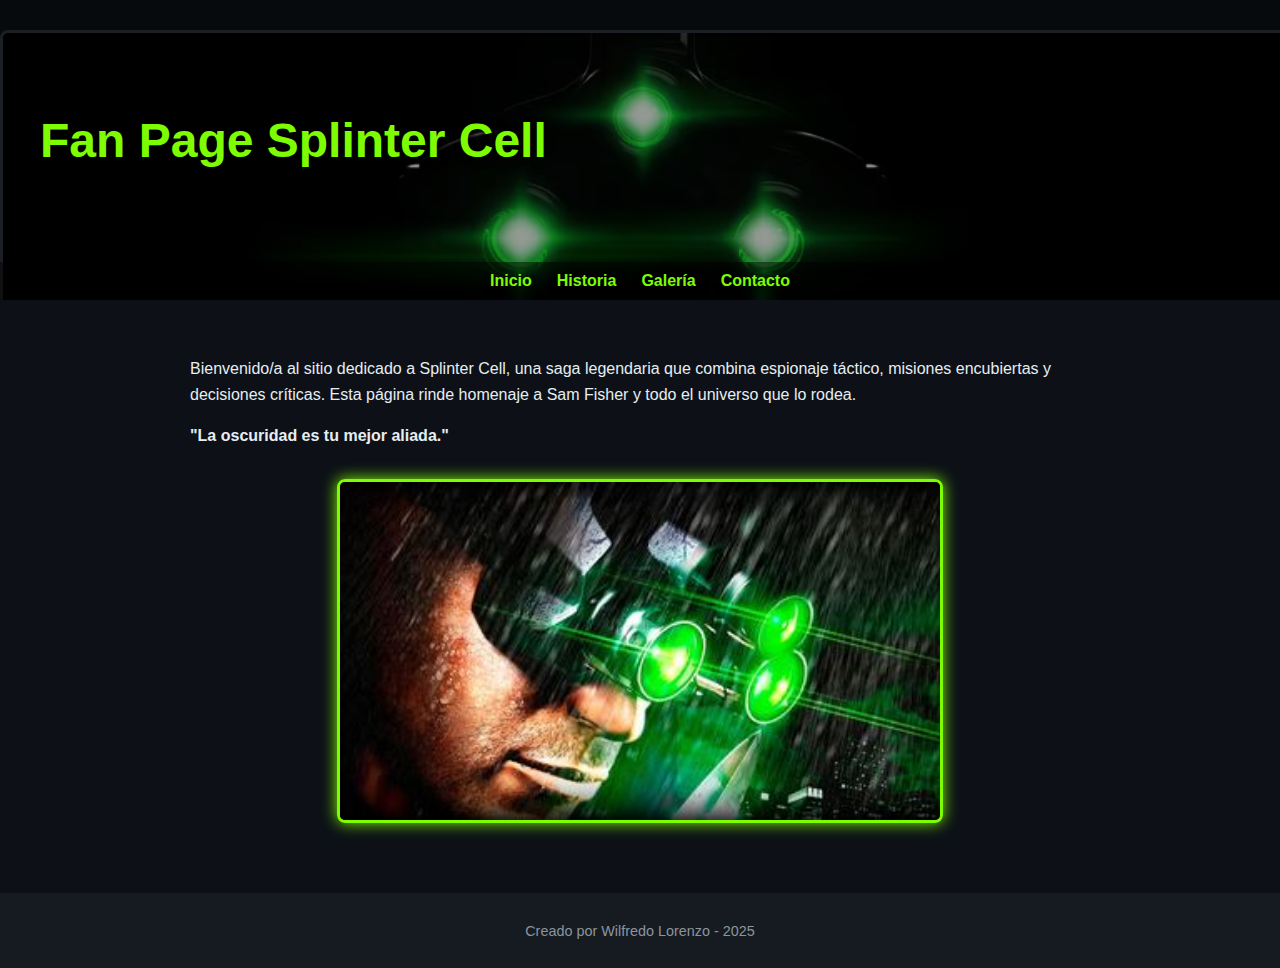
<file: index.html>
<!DOCTYPE html>
<html lang="es">
<head>
  <meta charset="UTF-8">
  <title>Fan Page: Splinter Cell</title>
  <link rel="stylesheet" href="styles.css">

</head>
<body>

  <header>
<div class="portada">
  <img src="Imagenes/Portada splinter cell.avif" alt="Portada de Splinter Cell">
  <div class="encabezado-superpuesto">
    <h1>Fan Page Splinter Cell</h1>
    <nav class="menu-pestanas">
      <ul>
        <li><a href="index.html">Inicio</a></li>
        <li><a href="historia.html">Historia</a></li>
        <li><a href="galeria.html">Galería</a></li>
        <li><a href="contacto.html">Contacto</a></li>
      </ul>
    </nav>
  </div>
</div>
  </header>

  <main>
    <p>Bienvenido/a al sitio dedicado a Splinter Cell, una saga legendaria que combina espionaje táctico, misiones encubiertas y decisiones críticas. Esta página rinde homenaje a Sam Fisher y todo el universo que lo rodea.</p>
    <p><strong>"La oscuridad es tu mejor aliada."</strong></p>
    <img id="imagen-destacada" src="Imagenes/VisionNocturna.jpg" alt="Sam Fisher con goggles nocturnos" width="600">
    
  </main>

  <footer>
    <p>Creado por Wilfredo Lorenzo - 2025</p>
  </footer>

</body>
</html>
</file>
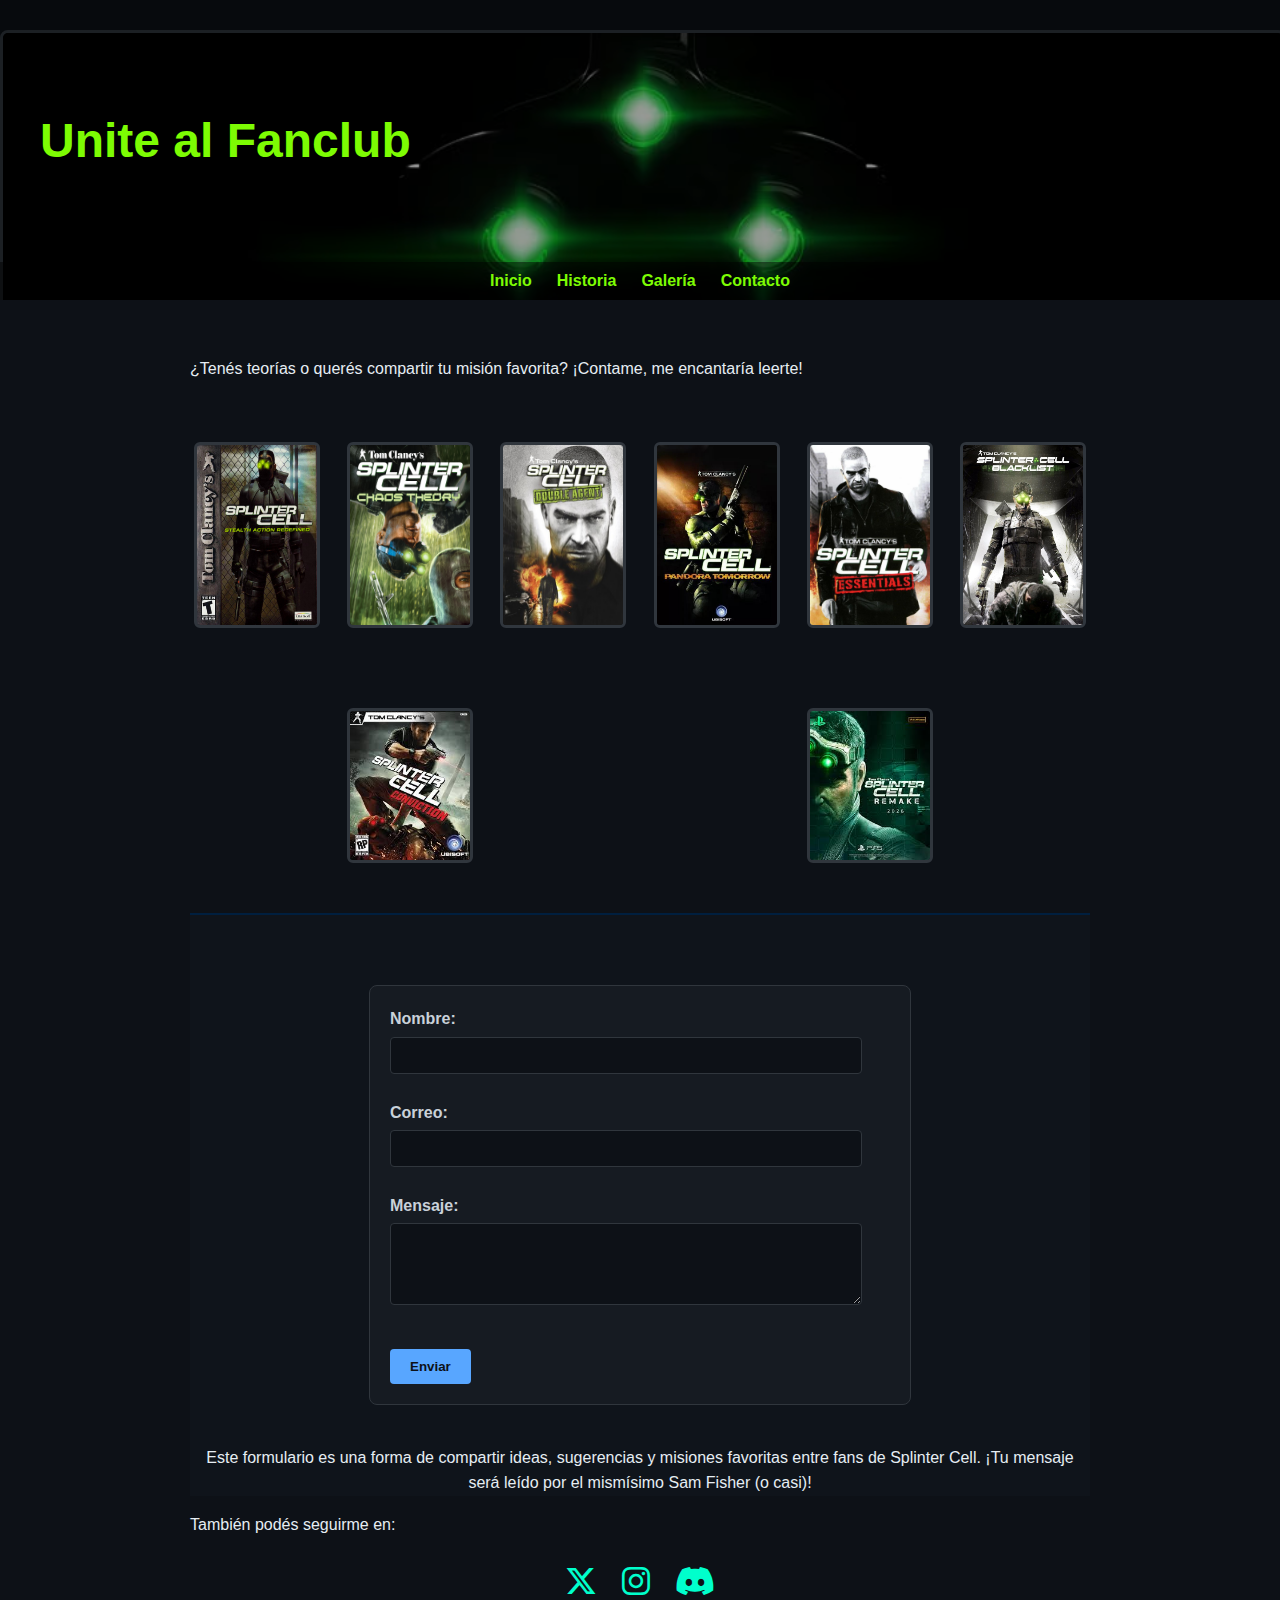
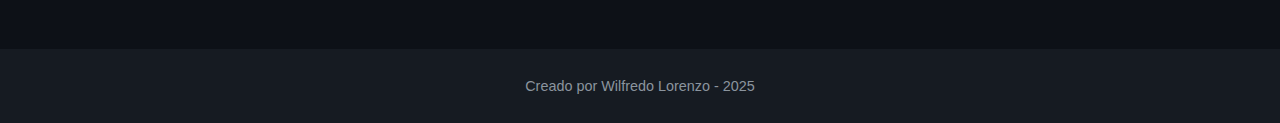
<file: contacto.html>
<!DOCTYPE html>
<html lang="es">
<head>
  <meta charset="UTF-8">
  <title>Splinter Cell - Contacto</title>
  <link rel="stylesheet" href="styles.css">
  <link rel="stylesheet" href="https://cdnjs.cloudflare.com/ajax/libs/font-awesome/6.5.0/css/all.min.css">
</head>
<body>

<header>
  <div class="portada">
    <img src="Imagenes/Portada splinter cell.avif" alt="Portada de Splinter Cell">
    <div class="encabezado-superpuesto">
      <h1>Unite al Fanclub</h1>
    </div>
    <nav class="menu-pestanas">
      <ul>
        <li><a href="index.html">Inicio</a></li>
        <li><a href="historia.html">Historia</a></li>
        <li><a href="galeria.html">Galería</a></li>
        <li><a href="contacto.html">Contacto</a></li>
      </ul>
    </nav>
  </div>
</header>
  <main>
    <p>¿Tenés teorías o querés compartir tu misión favorita? ¡Contame, me encantaría leerte!</p>
<div class="caratulas-superiores">
  <img src="Imagenes/splintercell1.jpg" alt="Portada Splinter Cell">
  <img src="Imagenes/CaosTeoria.jpg" alt="Portada Chaos Theory">
  <img src="Imagenes/DobleAg.jpg" alt="Portada Doble Agente">
  <img src="Imagenes/pandora.jpg" alt="Portada Portada">
  <img src="Imagenes/Essentials.jpg" alt="Portada Essentials">
  <img src="Imagenes/Black.jpg" alt="Blacklist" class="portada-juego"> 
  <img src="Imagenes/conviction.jpeg" alt="Portada Conviction">
  <img src="Imagenes/Remake.jpeg" alt="Portada Remake">
</div>

  <section id="contacto" class="bloque-contacto">
  <div class="contacto-con-imagenes">
    <form>
      <label for="nombre">Nombre:</label><br>
      <input type="text" id="nombre" name="nombre" required><br><br>

      <label for="email">Correo:</label><br>
      <input type="email" id="email" name="email" required><br><br>

      <label for="mensaje">Mensaje:</label><br>
      <textarea id="mensaje" name="mensaje" rows="4" cols="40" required></textarea><br><br>
      <button type="submit">Enviar</button>
    </form>
    <p style="text-align: center;">Este formulario es una forma de compartir ideas, sugerencias y misiones favoritas entre fans de Splinter Cell. ¡Tu mensaje será leído por el mismísimo Sam Fisher (o casi)!</p>
  </div>
</section>
    <p>También podés seguirme en:</p>
      <div class="redes">
        <a href="https://twitter.com" target="_blank"><i class="fab fa-x-twitter"></i></a>
        <a href="https://www.instagram.com" target="_blank"><i class="fab fa-instagram"></i></a>
        <a href="https://discord.com" target="_blank"><i class="fab fa-discord"></i></a>
      </div>
  </main>

  <footer>
    <p>Creado por Wilfredo Lorenzo - 2025</p>
  </footer>

</body>
</html>
</file>
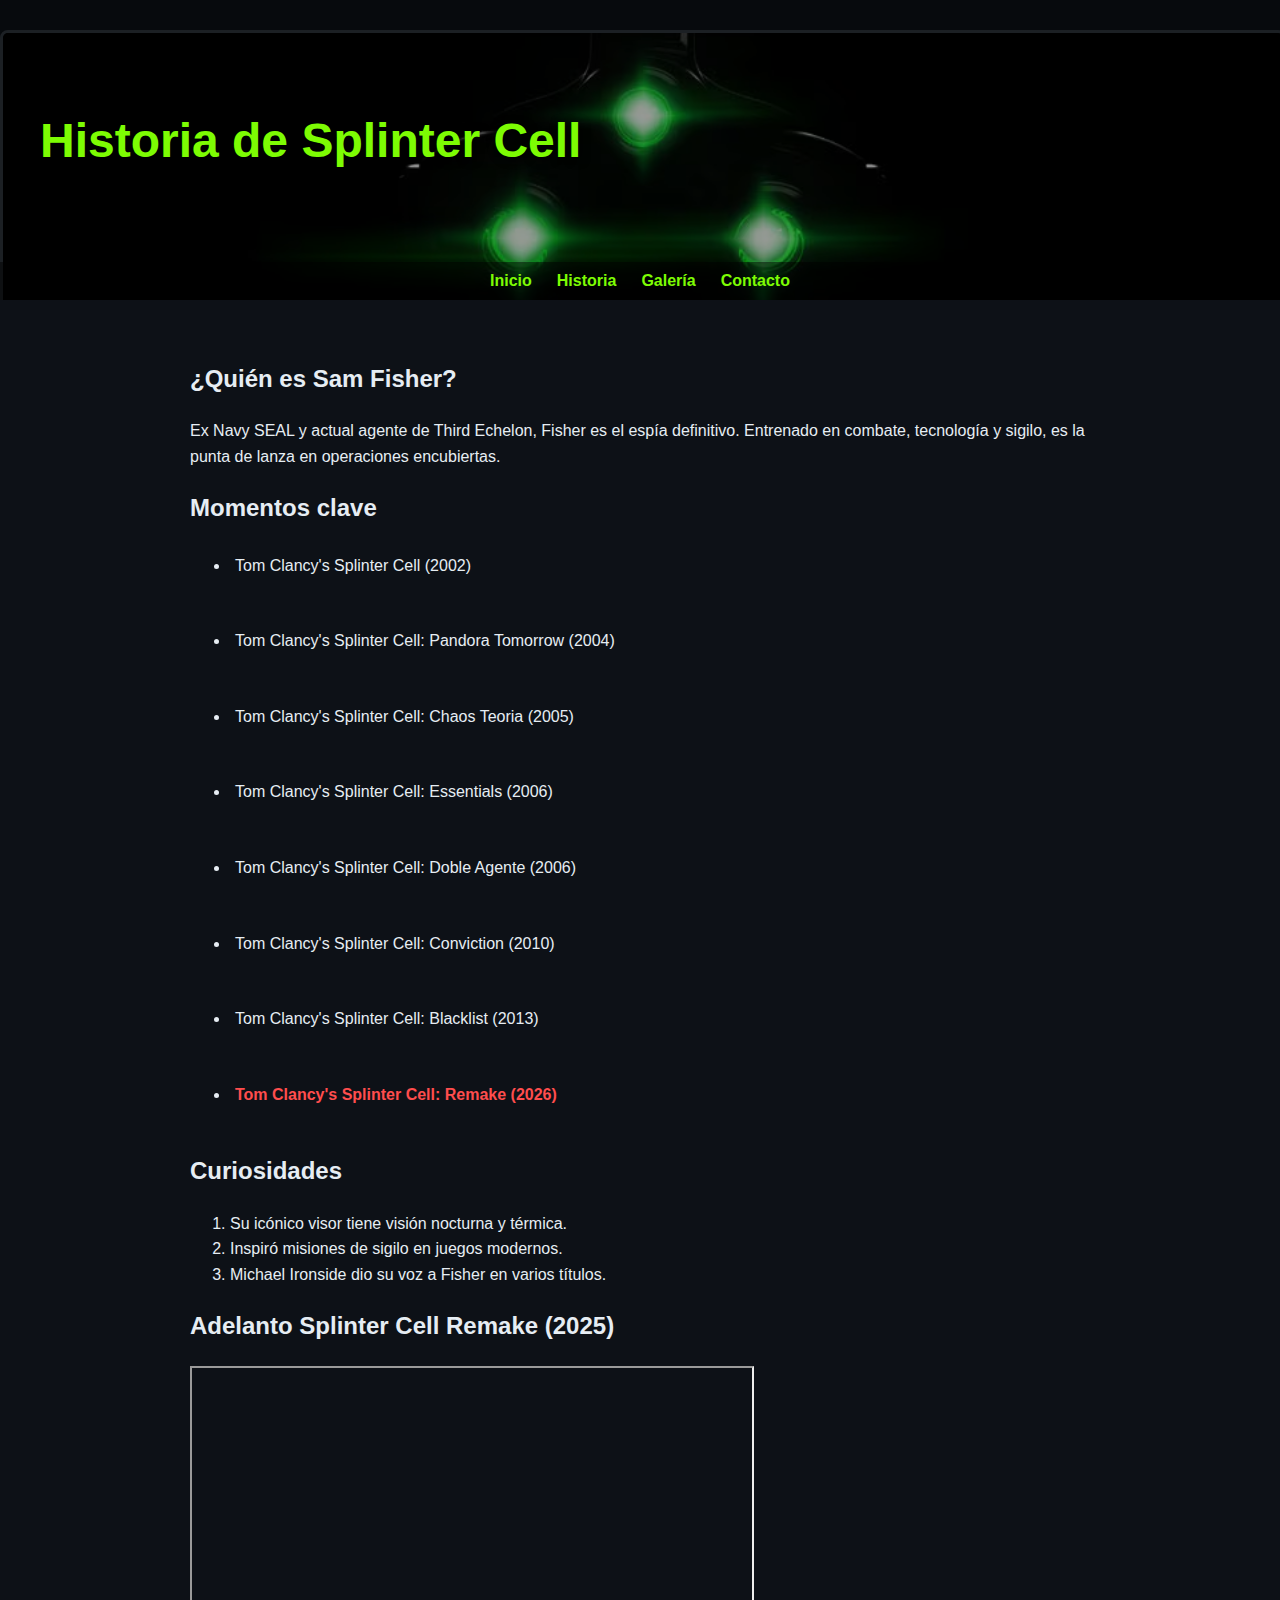
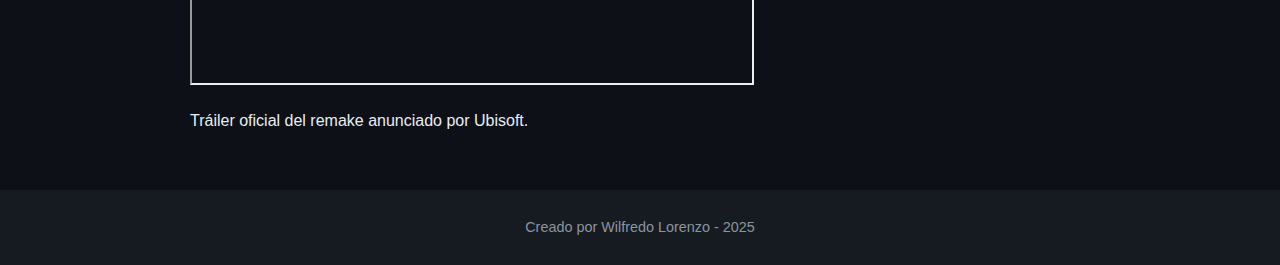
<file: historia.html>
<!DOCTYPE html>
<html lang="es">
<head>
  <meta charset="UTF-8">
  <title>Splinter Cell - Historia</title>
  <link rel="stylesheet" href="styles.css">
</head>
<body>
  <header>
  <div class="portada">
      <img src="Imagenes/Portada splinter cell.avif" alt="Portada de Splinter Cell">
    <div class="encabezado-superpuesto">
      <h1>Historia de Splinter Cell</h1>
    </div>
    <nav class="menu-pestanas">
      <ul>
        <li><a href="index.html">Inicio</a></li>
        <li><a href="historia.html">Historia</a></li>
        <li><a href="galeria.html">Galería</a></li>
        <li><a href="contacto.html">Contacto</a></li>
      </ul>
    </nav>
  </div>
  </header>
  <main>
    <section>
      <h2>¿Quién es Sam Fisher?</h2>
      <p>Ex Navy SEAL y actual agente de Third Echelon, Fisher es el espía definitivo. Entrenado en combate, tecnología y sigilo, es la punta de lanza en operaciones encubiertas.</p>
    </section>
    <section>
  <h2>Momentos clave</h2>
  <ul class="momentos">
    <li>
      <span>Tom Clancy's Splinter Cell (2002)</span>
      <img src="Imagenes/splintercell1.jpg" alt="Portada Splinter Cell" class="portada-juego">
    </li>
    <li>
      <span>Tom Clancy's Splinter Cell: Pandora Tomorrow (2004)</span>
      <img src="Imagenes/pandora.jpg" alt="Pandora Tomorrow" class="portada-juego">
    </li>
        <li>
      <span>Tom Clancy's Splinter Cell: Chaos Teoria (2005)</span>
      <img src="Imagenes/CaosTeoria.jpg" alt="Caos Teoría" class="portada-juego">
    </li>
    <li>
      <span>Tom Clancy's Splinter Cell: Essentials (2006)</span>
      <img src="Imagenes/Essentials.jpg" alt="Essentials" class="portada-juego">
    </li>
    <li>
      <span>Tom Clancy's Splinter Cell: Doble Agente (2006)</span>
      <img src="Imagenes/DobleAg.jpg" alt="Doble Agente" class="portada-juego">
    </li>
    <li>
      <span>Tom Clancy's Splinter Cell: Conviction (2010)</span>
      <img src="Imagenes/conviction.jpeg" alt="Conviction" class="portada-juego">
    </li>
    <li>
      <span>Tom Clancy's Splinter Cell: Blacklist (2013)</span>
      <img src="Imagenes/Black.jpg" alt="Blacklist" class="portada-juego">
    </li>
    <li class="juego-remake">
      <span>Tom Clancy's Splinter Cell: Remake (2026)</span>
      <img src="Imagenes/Remake.jpeg" alt="Remake" class="portada-juego">
    </li>

  </ul>
    </section>

    <section>
      <h2>Curiosidades</h2>
      <ol>
        <li>Su icónico visor tiene visión nocturna y térmica.</li>
        <li>Inspiró misiones de sigilo en juegos modernos.</li>
        <li>Michael Ironside dio su voz a Fisher en varios títulos.</li>
      </ol>
    </section>
    <section>
      <h2>Adelanto Splinter Cell Remake (2025)</h2>
      <iframe width="560" height="315" src="https://www.youtube.com/embed/ofiEnbpF_2E" title="Video de Splinter Cell" allowfullscreen></iframe>
    <p>Tráiler oficial del remake anunciado por Ubisoft.</p>
    </section>
  </main>
  <footer>
    <p>Creado por Wilfredo Lorenzo - 2025</p>
  </footer>
</body>
</html>
</file>
<file: styles.css>
body {
  font-family: Arial, sans-serif;
  background-color: #0d1117;
  color: #e6edf3;
  margin: 0;
  padding: 0;
}

main {
  padding: 40px 20px;
  max-width: 900px;
  margin: 0 auto;
  line-height: 1.6;
}

img {
  display: block;
  margin: 30px auto;
  max-width: 100%;
  border: 3px solid #30363d;
  border-radius: 8px;
}

footer {
  background-color: #161b22;
  text-align: center;
  padding: 15px;
  font-size: 0.9em;
  color: #8b949e;
}

/* PORTADA Y ENCABEZADO */

#imagen-destacada {
  box-shadow: 0 0 15px #7dfc03;
  border-color: #7dfc03;
}

.portada {
  position: relative;
  width: 100%;
  height: 300px;
  overflow: hidden;
}

.portada img {
  width: 100%;
  height: 100%;
  object-fit: cover;
  display: block;
}

.encabezado-superpuesto {
  position: absolute;
  top: 0;
  left: 0;
  width: 100%;
  height: 100%;
  color: #7dfc03;
  text-shadow: 2px 2px 10px #000;
  background: rgba(0, 0, 0, 0.4);
  display: flex;
  flex-direction: row;
  justify-content: space-between;
  align-items: center;
  padding: 20px 40px;
  box-sizing: border-box;
  z-index: 1;
}

.encabezado-superpuesto h1 {
  font-size: 3em;
  margin: 0 0 20px 0;
}

/* MENÚ COMO PESTAÑAS */

.menu-pestanas {
  position: absolute;
  bottom: 0;
  left: 50%;
  transform: translateX(-50%);
  padding: 10px 0;
  background: rgba(0, 0, 0, 0.5); /* sombreado suave para contraste */
  width: 100%;
  text-align: center;
  box-sizing: border-box;
  z-index: 10;
}

.menu-pestanas ul {
  list-style: none;
  margin: 0;
  padding: 0;
  display: flex;
  justify-content: center;
  gap: 25px;
}

.menu-pestanas a {
  color: #7dfc03;
  text-decoration: none;
  font-weight: bold;
  font-size: 1rem;
  transition: color 0.3s ease;
}

.menu-pestanas a:hover {
  color: #a5ff60;
}

.momentos li {
  position: relative;
  margin-bottom: 40px;
  padding: 5px;
  cursor: pointer;
}

.momentos li img.portada-juego {
  position: absolute;
  top: 0;
  left: 50%;
  margin-left: 15px;
  width: 150px;
  border: 2px solid #58a6ff;
  border-radius: 4px;
  display: none;
  background-color: #0d1117;
  z-index: 5;
}

.momentos li:hover img.portada-juego {
  display: block;
}

.juego-remake span {
  color: #ff4d4d; /* rojo brillante */
  font-weight: bold;
}

form {
  background-color: #161b22;
  padding: 20px;
  border-radius: 8px;
  border: 1px solid #30363d;
  max-width: 500px;
  margin: 40px auto;
}

form label {
  font-weight: bold;
  color: #c9d1d9;
}

form input,
form textarea {
  width: 90%;
  padding: 10px;
  margin-top: 5px;
  background-color: #0d1117;
  border: 1px solid #30363d;
  color: #e6edf3;
  border-radius: 4px;
  font-family: inherit;
}

form button {
  margin-top: 10px;
  padding: 10px 20px;
  background-color: #58a6ff;
  color: #0d1117;
  border: none;
  border-radius: 4px;
  cursor: pointer;
  font-weight: bold;
  transition: background 0.3s;
}

form button:hover {
  background-color: #7dfc03;
}

.caratulas-superiores {
  display: flex;
  justify-content: center;
  gap: 20px;
  flex-wrap: wrap;
  margin: 30px 0 20px;
}

.caratulas-superiores img {
  width: 120px;
  border: 3px solid #30363d;
  border-radius: 6px;
  transition: transform 0.3s ease;
}

.caratulas-superiores img:hover {
  transform: scale(1.05);
}

#contacto {
  background-color: #0f141b;
  padding-top: 30px;
  border-top: 2px solid #001f3f;
}

.portadas .imagenes {
  display: flex;
  gap: 20px;
  align-items: center;
}

.redes {
  display: flex;
  justify-content: center;
  gap: 25px;
  margin-top: 20px;
}

.redes a {
  font-size: 2em;
  color: #00ffcc;
  text-decoration: none;
  transition: transform 0.3s ease, color 0.3s ease;
}

.redes a:hover {
  color: #ffffff;
  transform: scale(1.2);
}
</file>
